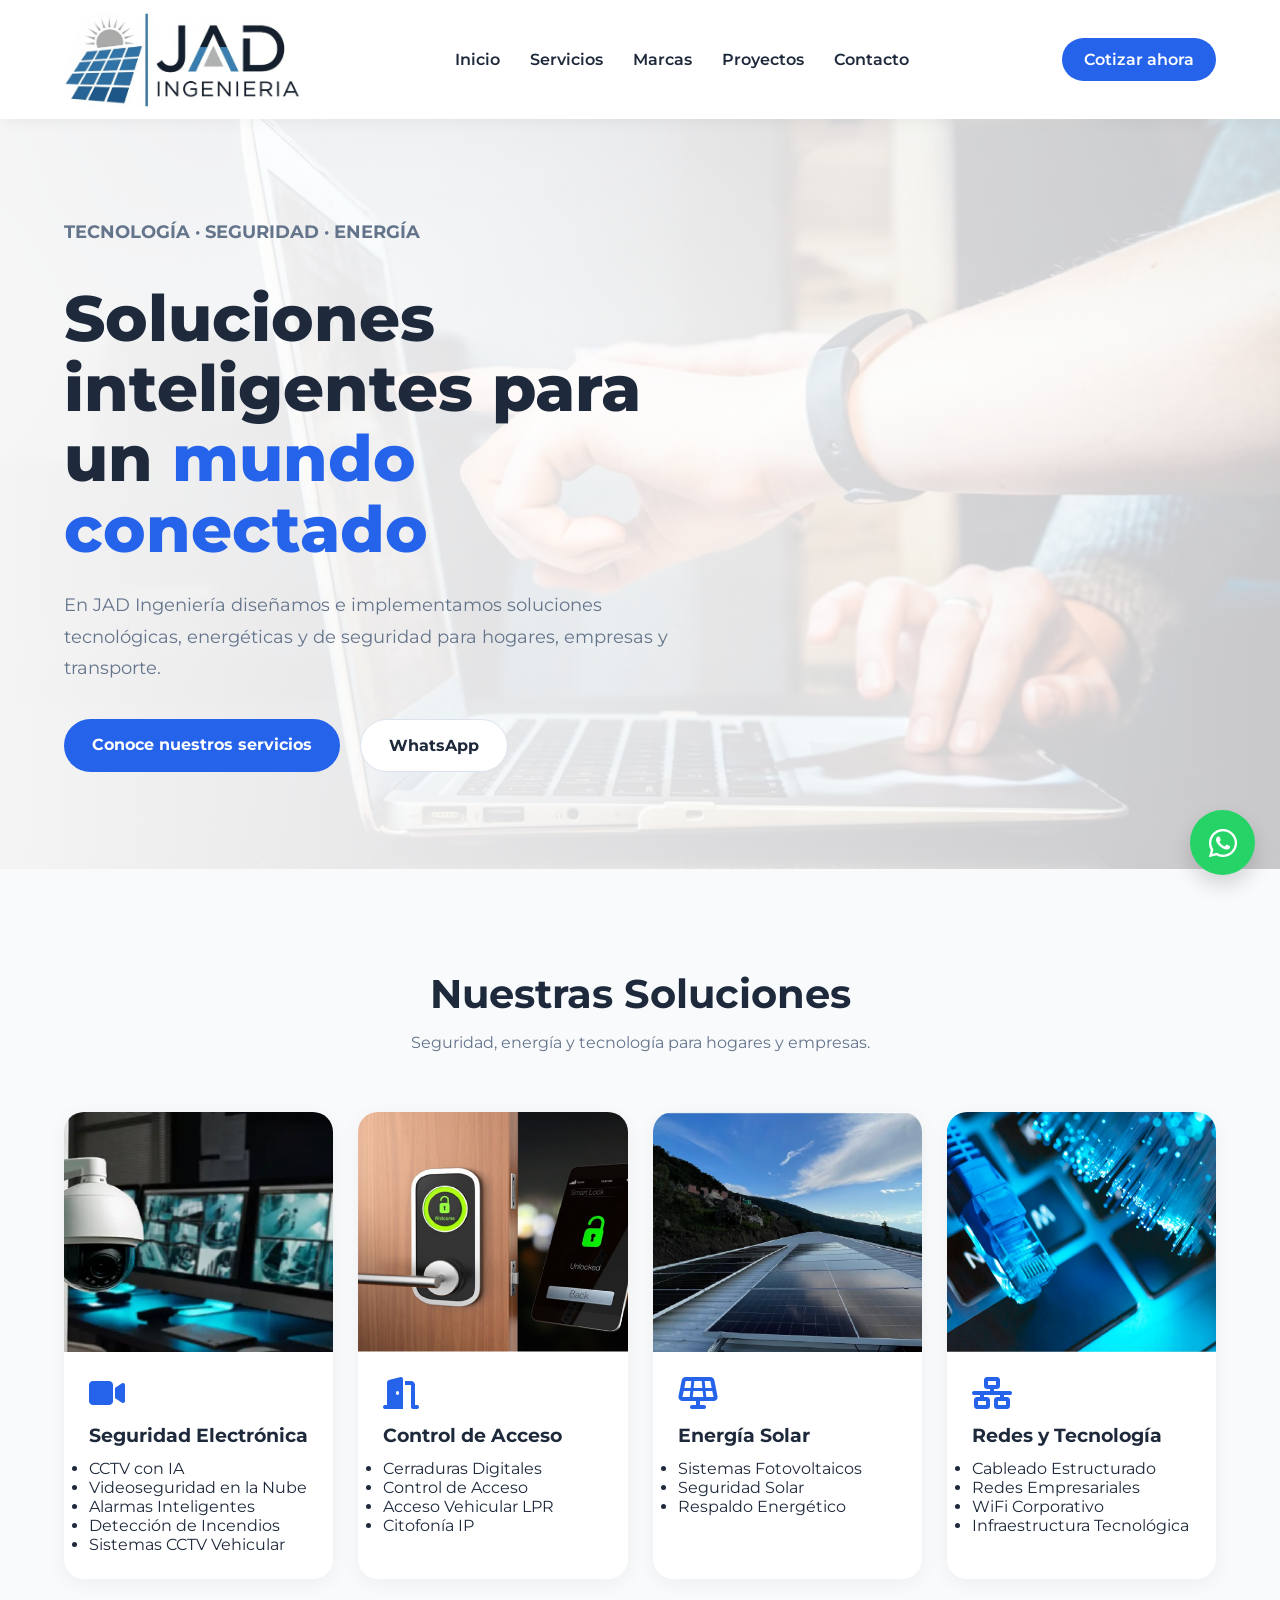
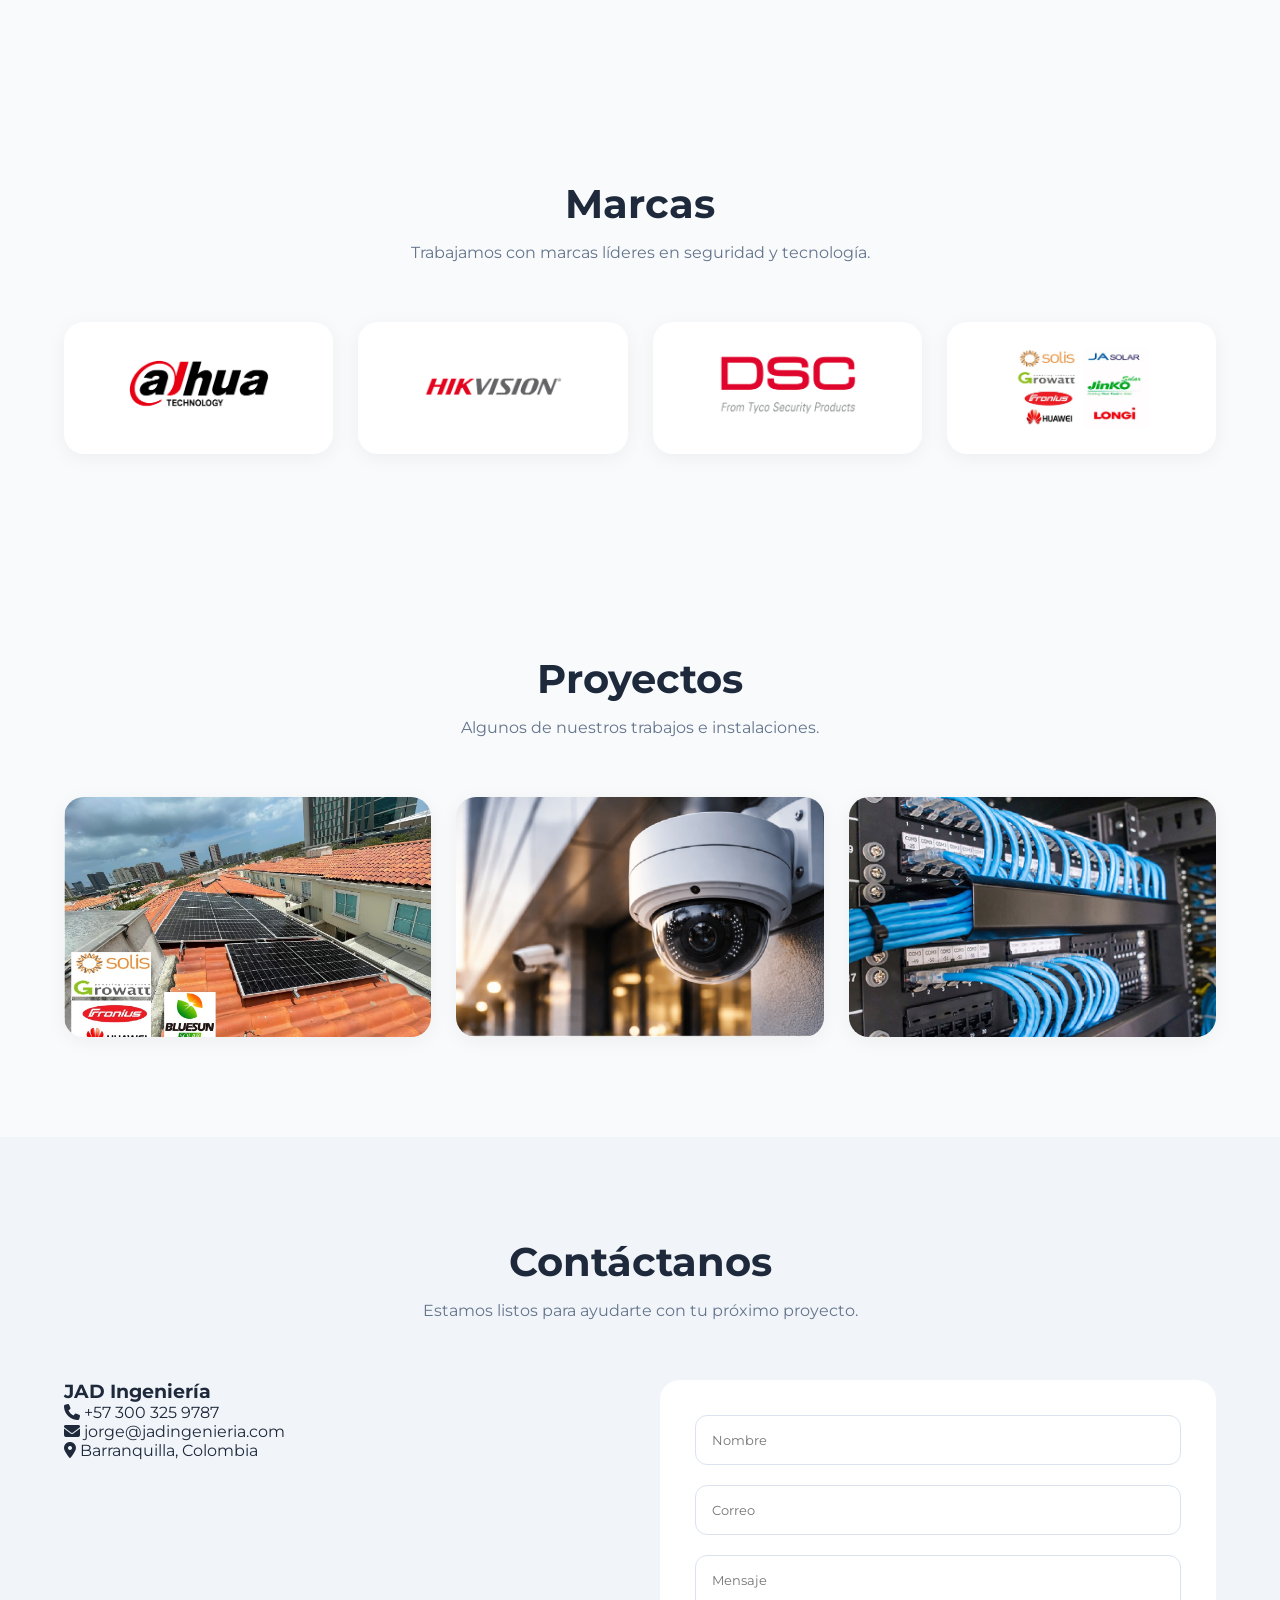
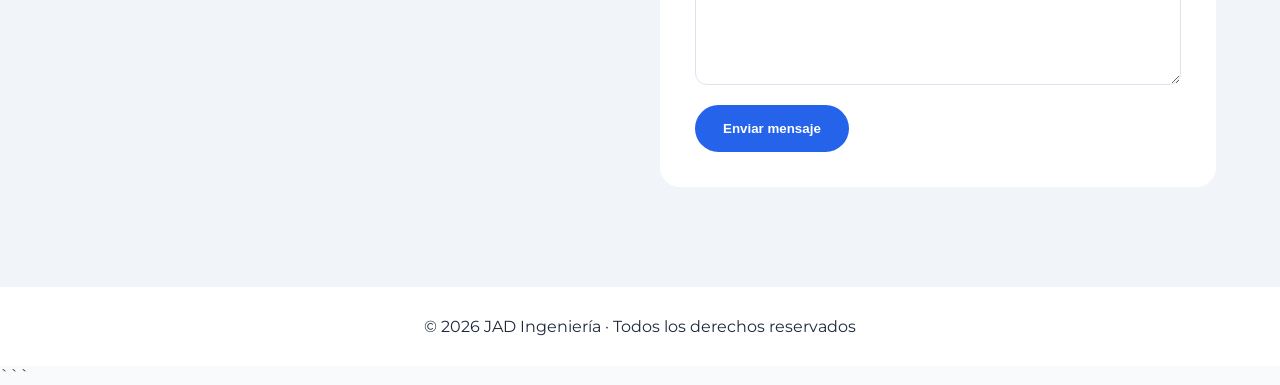
<file: index.html>
```html
<!DOCTYPE html>
<html lang="es">

<head>

<meta charset="UTF-8">
<meta name="viewport" content="width=device-width, initial-scale=1.0">

<title>JAD Ingeniería</title>

<link rel="icon" type="image/png" href="img/favicon.png">

<link rel="preconnect" href="https://fonts.googleapis.com">
<link rel="preconnect" href="https://fonts.gstatic.com" crossorigin>

<link href="https://fonts.googleapis.com/css2?family=Montserrat:wght@400;500;600;700;800&display=swap" rel="stylesheet">

<link rel="stylesheet" href="style.css">

<link rel="stylesheet" href="https://cdnjs.cloudflare.com/ajax/libs/font-awesome/6.5.2/css/all.min.css">

</head>

<body>

<header>

<div class="container navbar">

<div class="logo">
<img src="img/logo-jad-ingenieria.png" alt="JAD Ingeniería">
</div>

<div class="menu-toggle" id="menu-toggle">
☰
</div>

<nav>

<ul>

<li><a href="#inicio">Inicio</a></li>

<li><a href="#servicios">Servicios</a></li>

<li><a href="#marcas">Marcas</a></li>

<li><a href="#proyectos">Proyectos</a></li>

<li><a href="#contacto">Contacto</a></li>

</ul>

</nav>

<a href="https://wa.me/573003259787" class="btn-top">
Cotizar ahora
</a>

</div>

</header>

<!-- HERO -->

<section class="hero" id="inicio">

<div class="container">

<div class="hero-content">

<p class="hero-sub">
TECNOLOGÍA · SEGURIDAD · ENERGÍA
</p>

<h1>
Soluciones inteligentes para un
<span>mundo conectado</span>
</h1>

<p>
En JAD Ingeniería diseñamos e implementamos soluciones tecnológicas,
energéticas y de seguridad para hogares, empresas y transporte.
</p>

<div class="hero-buttons">

<a href="#servicios" class="btn-primary">
Conoce nuestros servicios
</a>

<a href="https://wa.me/573003259787" class="btn-secondary">
WhatsApp
</a>

</div>

</div>

</div>

</section>

<!-- SERVICIOS -->

<section id="servicios">

<div class="container">

<div class="section-title">

<h2>Nuestras Soluciones</h2>

<p>
Seguridad, energía y tecnología para hogares y empresas.
</p>

</div>

<div class="services-grid">

<!-- SEGURIDAD -->

<div class="service-card">

<img src="img/cctv.jpg">

<div class="service-content">

<i class="fa-solid fa-video"></i>

<h3>Seguridad Electrónica</h3>

<ul class="service-list">

<li>CCTV con IA</li>

<li>Videoseguridad en la Nube</li>

<li>Alarmas Inteligentes</li>

<li>Detección de Incendios</li>

<li>Sistemas CCTV Vehicular</li>

</ul>

</div>

</div>

<!-- ACCESO -->

<div class="service-card">

<img src="img/acceso.jpg">

<div class="service-content">

<i class="fa-solid fa-door-open"></i>

<h3>Control de Acceso</h3>

<ul class="service-list">

<li>Cerraduras Digitales</li>

<li>Control de Acceso</li>

<li>Acceso Vehicular LPR</li>

<li>Citofonía IP</li>

</ul>

</div>

</div>

<!-- SOLAR -->

<div class="service-card">

<img src="img/solar.jpg">

<div class="service-content">

<i class="fa-solid fa-solar-panel"></i>

<h3>Energía Solar</h3>

<ul class="service-list">

<li>Sistemas Fotovoltaicos</li>

<li>Seguridad Solar</li>

<li>Respaldo Energético</li>

</ul>

</div>

</div>

<!-- REDES -->

<div class="service-card">

<img src="img/redes.jpg">

<div class="service-content">

<i class="fa-solid fa-network-wired"></i>

<h3>Redes y Tecnología</h3>

<ul class="service-list">

<li>Cableado Estructurado</li>

<li>Redes Empresariales</li>

<li>WiFi Corporativo</li>

<li>Infraestructura Tecnológica</li>

</ul>

</div>

</div>

</div>

</div>

</section>

<!-- MARCAS -->

<section class="brands" id="marcas">

<div class="container">

<div class="section-title">

<h2>Marcas</h2>

<p>
Trabajamos con marcas líderes en seguridad y tecnología.
</p>

</div>

<div class="brands-grid">

<div class="brand-card">
<img src="img/dahua.png">
</div>

<div class="brand-card">
<img src="img/hikvision.png">
</div>

<div class="brand-card">
<img src="img/imou.png">
</div>

<div class="brand-card">
<img src="img/ezviz.png">
</div>

</div>

</div>

</section>

<!-- PROYECTOS -->

<section id="proyectos">

<div class="container">

<div class="section-title">

<h2>Proyectos</h2>

<p>
Algunos de nuestros trabajos e instalaciones.
</p>

</div>

<div class="projects-grid">

<div class="project-item">
<img src="img/proyecto1.jpg">
</div>

<div class="project-item">
<img src="img/proyecto2.jpg">
</div>

<div class="project-item">
<img src="img/proyecto3.jpg">
</div>

</div>

</div>

</section>

<!-- CONTACTO -->

<section class="contact" id="contacto">

<div class="container">

<div class="section-title">

<h2>Contáctanos</h2>

<p>
Estamos listos para ayudarte con tu próximo proyecto.
</p>

</div>

<div class="contact-wrapper">

<div class="contact-info">

<h3>JAD Ingeniería</h3>

<p>
<i class="fa-solid fa-phone"></i>
+57 300 325 9787
</p>

<p>
<i class="fa-solid fa-envelope"></i>
jorge@jadingenieria.com
</p>

<p>
<i class="fa-solid fa-location-dot"></i>
Barranquilla, Colombia
</p>

</div>

<form class="contact-form" action="https://formsubmit.co/jorge.delgado0807@gmail.com" method="POST">

<input type="hidden" name="_captcha" value="false">

<input type="hidden" name="_template" value="table">

<input type="hidden" name="_next" value="https://jadingenieria.com/gracias.html">

<input type="text" name="nombre" placeholder="Nombre" required>

<input type="email" name="correo" placeholder="Correo" required>

<textarea name="mensaje" rows="6" placeholder="Mensaje" required></textarea>

<button class="btn-primary">
Enviar mensaje
</button>

</form>

</div>

</div>

</section>

<!-- FOOTER -->

<footer>

<p>
© 2026 JAD Ingeniería · Todos los derechos reservados
</p>

</footer>

<!-- WHATSAPP -->

<a href="https://wa.me/573003259787" class="whatsapp">

<i class="fa-brands fa-whatsapp"></i>

</a>

<!-- SCRIPT MENU -->

<script>

const toggle = document.getElementById('menu-toggle');
const nav = document.querySelector('nav');

toggle.addEventListener('click', () => {
nav.classList.toggle('active');
});

</script>

</body>

</html>
```
</file>
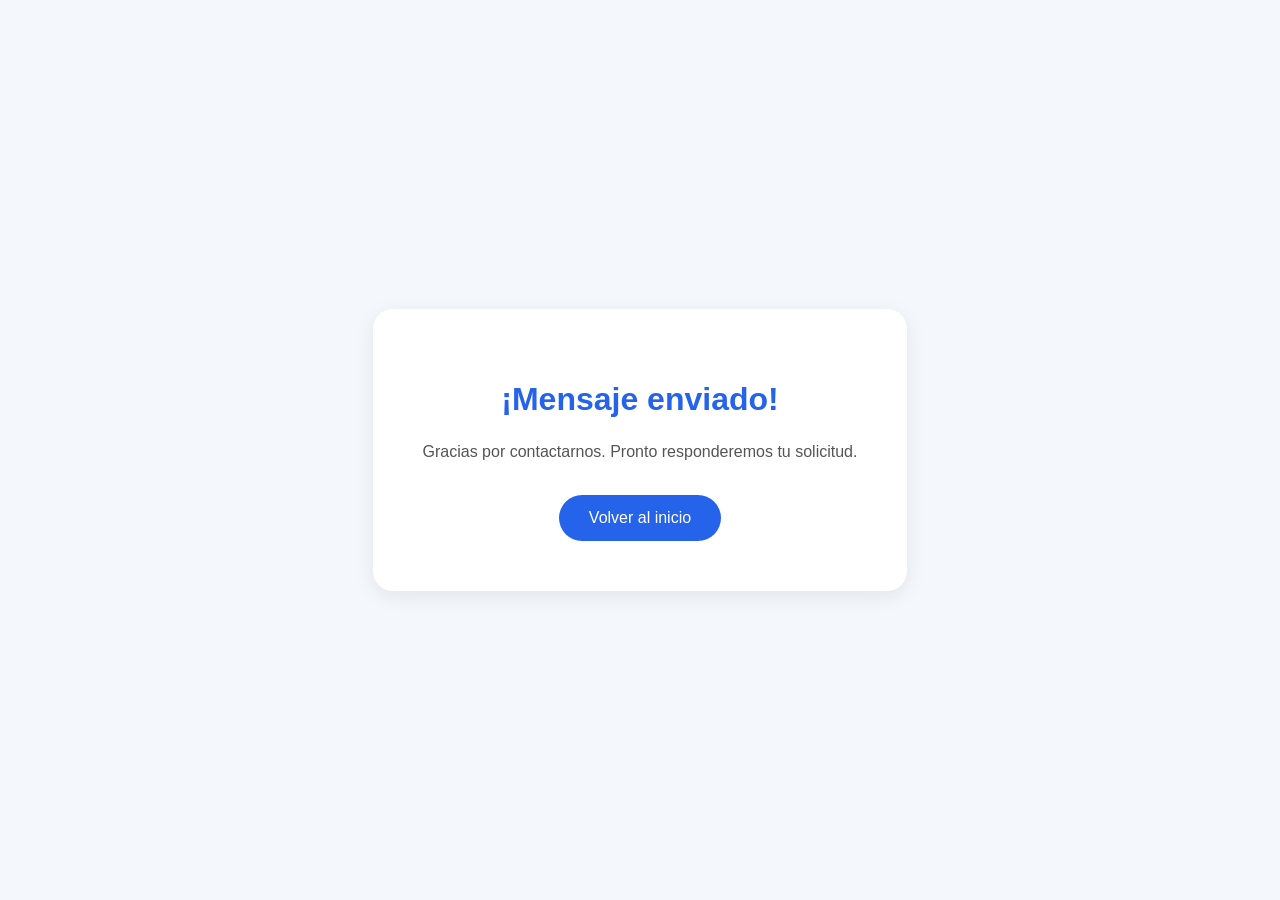
<file: gracias.html>
<!DOCTYPE html>
<html lang="es">

<head>

<meta charset="UTF-8">
<meta name="viewport" content="width=device-width, initial-scale=1.0">

<title>Gracias | JAD Ingeniería</title>

<style>

body{
margin:0;
display:flex;
justify-content:center;
align-items:center;
height:100vh;
font-family:Arial,sans-serif;
background:#f4f7fb;
}

.box{
background:#fff;
padding:50px;
border-radius:20px;
box-shadow:0 5px 20px rgba(0,0,0,0.08);
text-align:center;
max-width:500px;
}

h1{
color:#2563eb;
margin-bottom:20px;
}

p{
color:#555;
line-height:1.7;
margin-bottom:30px;
}

a{
display:inline-block;
padding:14px 30px;
background:#2563eb;
color:#fff;
text-decoration:none;
border-radius:40px;
}

</style>

</head>

<body>

<div class="box">

<h1>
¡Mensaje enviado!
</h1>

<p>
Gracias por contactarnos.  
Pronto responderemos tu solicitud.
</p>

<a href="https://jadingenieria.com">
Volver al inicio
</a>

</div>

</body>
</html>
</file>
<file: style.css>
*{
margin:0;
padding:0;
box-sizing:border-box;
scroll-behavior:smooth;
}

body{
font-family:'Montserrat',sans-serif;
background:#f8fafc;
color:#1e293b;
overflow-x:hidden;
}

.container{
width:90%;
max-width:1200px;
margin:auto;
}

a{
text-decoration:none;
}

header{
position:fixed;
top:0;
left:0;
width:100%;
background:#fff;
z-index:1000;
box-shadow:0 2px 15px rgba(0,0,0,0.05);
}

.navbar{
display:flex;
justify-content:space-between;
align-items:center;
padding:12px 0;
}

.logo img{
height:95px;
}

/* MENU HAMBURGUESA */

.menu-toggle{
display:none;
font-size:2rem;
cursor:pointer;
color:#1e293b;
}

/* MENU */

nav ul{
display:flex;
gap:30px;
list-style:none;
}

nav ul li a{
color:#1e293b;
font-weight:600;
transition:0.3s;
}

nav ul li a:hover{
color:#2563eb;
}

/* BOTON SUPERIOR */

.btn-top{
background:#2563eb;
color:#fff;
padding:12px 22px;
border-radius:40px;
font-weight:600;
transition:0.3s;
}

.btn-top:hover{
background:#1d4ed8;
}

/* HERO */

.hero{
min-height:850px;
display:flex;
align-items:center;
padding-top:180px;
padding-bottom:80px;
background:
linear-gradient(
to right,
rgba(255,255,255,0.95),
rgba(255,255,255,0.75)
),
url('img/hero.jpg');

background-size:cover;
background-position:center;
}

.hero-content{
position:relative;
z-index:2;
max-width:650px;
}

.hero-sub{
color:#2563eb;
font-weight:700;
margin-bottom:20px;
}

.hero h1{
font-size:4rem;
line-height:1.1;
margin-bottom:25px;
font-weight:800;
}

.hero h1 span{
color:#2563eb;
}

.hero p{
font-size:1.1rem;
line-height:1.8;
color:#64748b;
margin-bottom:35px;
}

.hero-buttons{
display:flex;
gap:20px;
flex-wrap:wrap;
}

/* BOTONES */

.btn-primary{
background:#2563eb;
color:#fff;
padding:16px 28px;
border-radius:50px;
font-weight:700;
border:none;
transition:0.3s;
}

.btn-primary:hover{
background:#1d4ed8;
}

.btn-secondary{
background:#fff;
padding:16px 28px;
border-radius:50px;
color:#1e293b;
border:1px solid #dbe3ee;
font-weight:700;
transition:0.3s;
}

.btn-secondary:hover{
background:#f1f5f9;
}

/* SECCIONES */

section{
padding:100px 0;
}

.section-title{
text-align:center;
margin-bottom:60px;
}

.section-title h2{
font-size:2.5rem;
margin-bottom:15px;
}

.section-title p{
color:#64748b;
}

/* GRIDS */

.services-grid,
.projects-grid,
.brands-grid{
display:grid;
grid-template-columns:repeat(auto-fit,minmax(250px,1fr));
gap:25px;
}

/* TARJETAS */

.service-card,
.project-item{
background:#fff;
border-radius:20px;
overflow:hidden;
box-shadow:0 4px 20px rgba(0,0,0,0.05);
transition:0.3s;
}

.service-card:hover,
.project-item:hover{
transform:translateY(-5px);
}

.service-card img,
.project-item img{
width:100%;
height:240px;
object-fit:cover;
}

.service-content{
padding:25px;
}

.service-content i{
font-size:2rem;
color:#2563eb;
margin-bottom:15px;
}

.service-content h3{
margin-bottom:12px;
}

.service-content p{
color:#64748b;
line-height:1.8;
}

/* MARCAS */

.brand-card{
display:flex;
justify-content:center;
align-items:center;
padding:25px;
background:#fff;
border-radius:20px;
box-shadow:0 4px 20px rgba(0,0,0,0.05);
transition:0.3s;
}

.brand-card:hover{
transform:translateY(-5px);
}

.brand-card img{
max-width:140px;
}

/* CONTACTO */

.contact{
background:#f1f5f9;
}

.contact-wrapper{
display:grid;
grid-template-columns:1fr 1fr;
gap:40px;
}

.contact-form{
background:#fff;
padding:35px;
border-radius:20px;
}

.contact-form input,
.contact-form textarea{
width:100%;
padding:16px;
margin-bottom:20px;
border:1px solid #dbe3ee;
border-radius:12px;
font-family:'Montserrat',sans-serif;
}

.contact-form input:focus,
.contact-form textarea:focus{
outline:none;
border-color:#2563eb;
}

/* FOOTER */

footer{
background:#fff;
padding:30px;
text-align:center;
}

/* WHATSAPP */

.whatsapp{
position:fixed;
right:25px;
bottom:25px;
width:65px;
height:65px;
border-radius:50%;
background:#25D366;
display:flex;
justify-content:center;
align-items:center;
color:#fff;
font-size:2rem;
box-shadow:0 10px 20px rgba(0,0,0,0.15);
z-index:999;
}

/* RESPONSIVE */

@media(max-width:991px){

.menu-toggle{
display:block;
}

nav{
position:absolute;
top:100%;
left:0;
width:100%;
background:#fff;
display:none;
padding:20px 0;
box-shadow:0 10px 20px rgba(0,0,0,0.05);
}

nav.active{
display:block;
}

nav ul{
flex-direction:column;
align-items:center;
gap:20px;
}

.hero h1{
font-size:2.5rem;
}

.contact-wrapper{
grid-template-columns:1fr;
}

.logo img{
height:80px;
}

.btn-top{
display:none;
}

.hero{
padding-top:160px;
}

}
</file>
